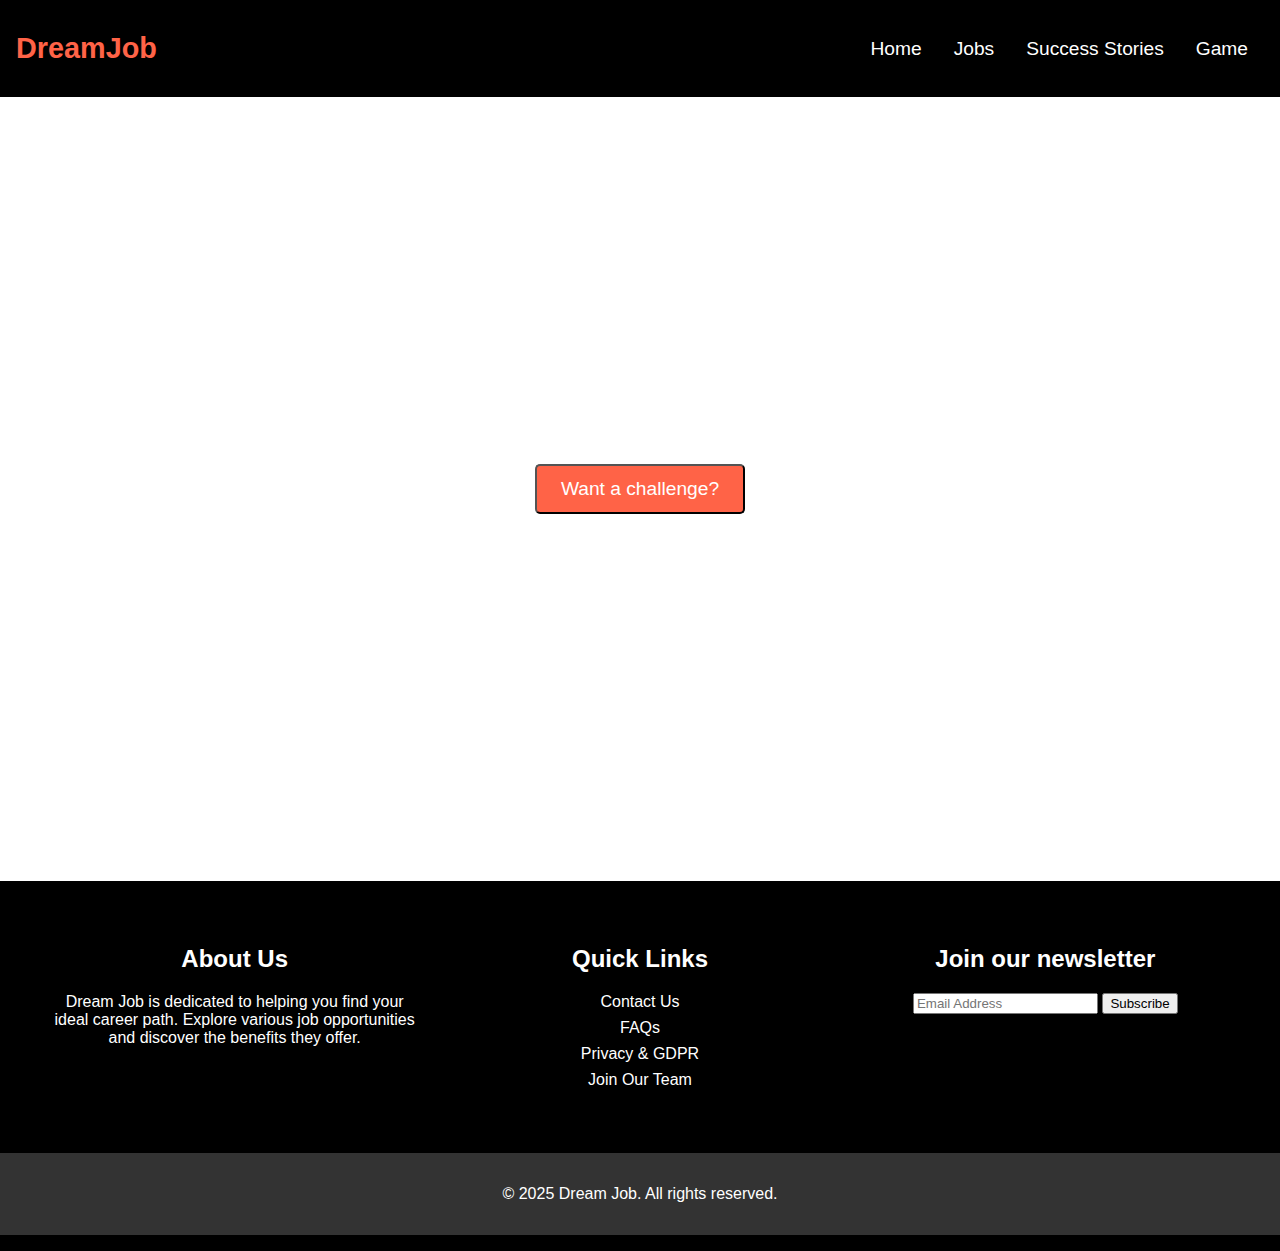
<file: game.html>
<!DOCTYPE html>
<html lang="en">
<head>
    <meta charset="UTF-8">
    <meta name="viewport" content="width=device-width, initial-scale=1.0">
    <title>Game - Dream Job</title>
    <link rel="stylesheet" href="styles.css">
    <link rel="stylesheet" href="game.css">
</head>
<body>
    <header>
        <nav>
            <div class="logo">DreamJob</div>
            <ul>
                <li><a href="index.html">Home</a></li>
                <li><a href="jobs.html">Jobs</a></li>
                <li><a href="success-stories.html">Success Stories</a></li>
                <li><a href="game.html">Game</a></li>
            </ul>
        </nav>
    </header>
    <main>
        <div class="game-container">
            <button id="startButton" class="btn">Want a challenge?</button>
            <div id="questionsContainer" class="hidden">
                <div id="timer">Time left: 5:00</div>
                <form id="quizForm">
                    <!-- Questions will be dynamically inserted here -->
                </form>
                <button id="submitButton" class="btn hidden">Submit</button>
            </div>
        </div>
    </main>
    <footer>
        <div class="footer-content">
            <div class="footer-section about">
                <h2>About Us</h2>
                <p>Dream Job is dedicated to helping you find your ideal career path. Explore various job opportunities and discover the benefits they offer.</p>
            </div>
            <div class="footer-section links">
                <h2>Quick Links</h2>
                <ul>
                    <li><a href="#">Contact Us</a></li>
                    <li><a href="#">FAQs</a></li>
                    <li><a href="#">Privacy & GDPR</a></li>
                    <li><a href="#">Join Our Team</a></li>
                </ul>
            </div>
            <div class="footer-section newsletter">
                <h2>Join our newsletter</h2>
                <form>
                    <input type="email" placeholder="Email Address" required>
                    <button type="submit">Subscribe</button>
                </form>
            </div>
        </div>
        <div class="footer-bottom">
            <p>&copy; 2025 Dream Job. All rights reserved.</p>
        </div>
    </footer>

    <div id="resultModal" class="modal">
        <div class="modal-content">
            <span class="close" onclick="closeResultModal()">&times;</span>
            <h2 id="resultTitle"></h2>
            <p id="resultMessage"></p>
        </div>
    </div>

    <script src="game.js"></script>
</body>
</html>
</file>
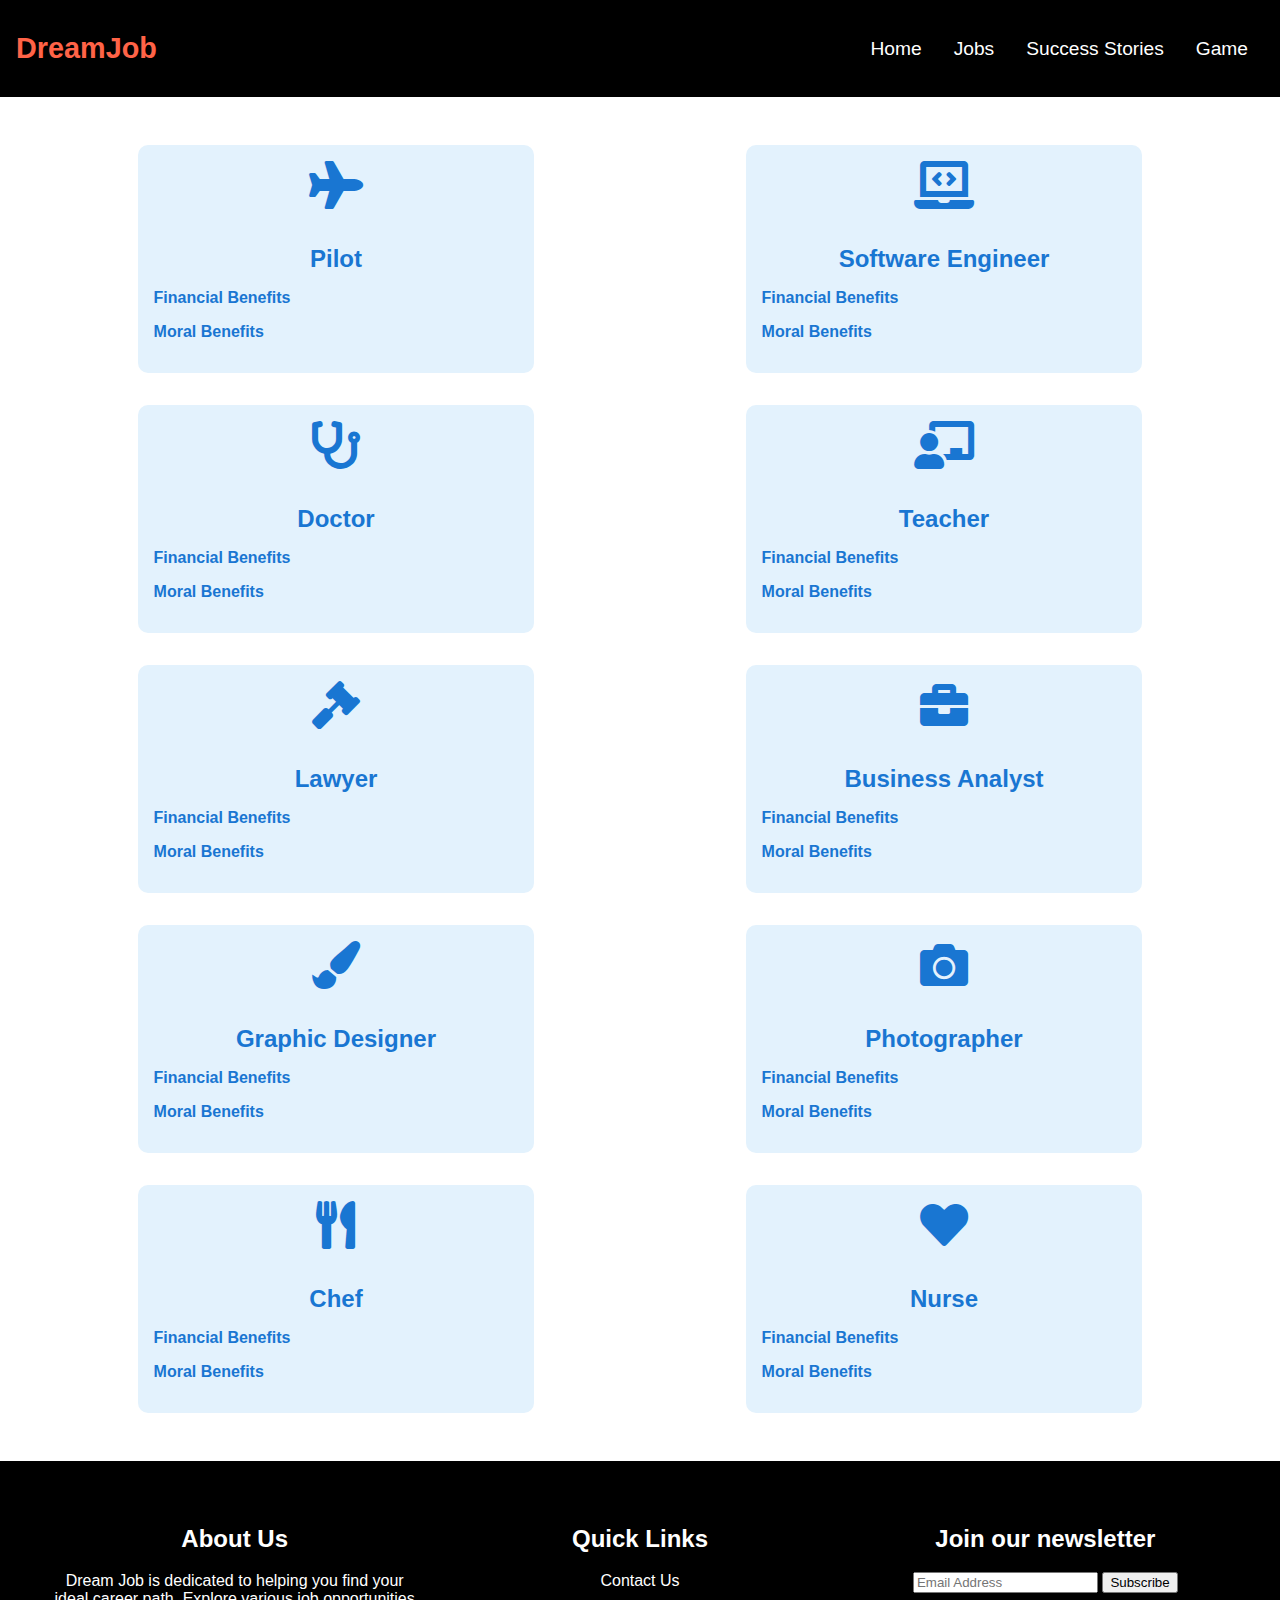
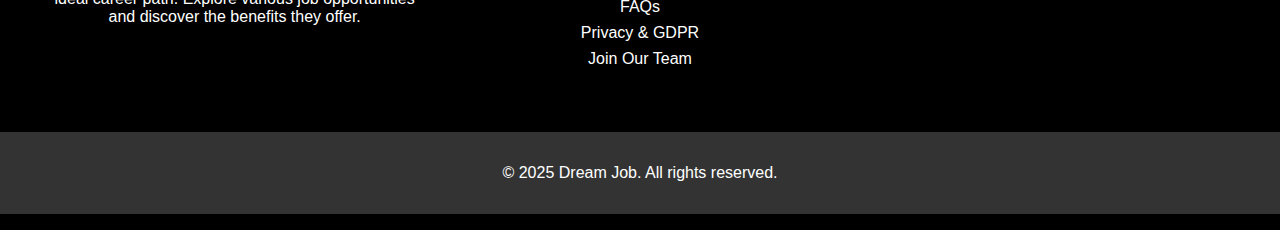
<file: jobs.html>
<!DOCTYPE html>
<html lang="en">
<head>
    <meta charset="UTF-8">
    <meta name="viewport" content="width=device-width, initial-scale=1.0">
    <title>Jobs - Dream Job</title>
    <link rel="stylesheet" href="/styles.css">
    <link rel="stylesheet" href="/jobs.css">
    <link rel="stylesheet" href="https://cdnjs.cloudflare.com/ajax/libs/font-awesome/5.15.3/css/all.min.css">
</head>
<body>
    <header>
        <nav>
            <div class="logo">DreamJob</div>
            <ul>
                <li><a href="index.html">Home</a></li>
                <li><a href="jobs.html">Jobs</a></li>
                <li><a href="success-stories.html">Success Stories</a></li>
                <li><a href="game.html">Game</a></li>
            </ul>
        </nav>
    </header>
    <main>
        <section class="jobs">
            <div class="job" onclick="openModal('Pilot', 'High salary, travel perks, retirement benefits, health insurance, paid time off, and bonuses based on performance.', 'Complete a flight training program, obtain a commercial pilot license, and gain experience through regional airlines.')">
                <i class="fas fa-plane"></i>
                <h2>Pilot</h2>
                <div class="benefits">
                    <p class="benefit-title">Financial Benefits</p>
                    <p class="benefit-detail">High salary, travel perks, retirement benefits, health insurance, paid time off, and bonuses based on performance.</p>
                    <p class="benefit-title">Moral Benefits</p>
                    <p class="benefit-detail">Sense of adventure, responsibility, leadership skills, global exposure, personal growth, and the opportunity to see the world from a unique perspective.</p>
                </div>
            </div>
            <div class="job" onclick="openModal('Software Engineer', 'Competitive salary, stock options, bonuses, health insurance, retirement plans, and opportunities for career advancement.', 'Earn a degree in computer science, gain experience through internships, and build a strong portfolio of projects.')">
                <i class="fas fa-laptop-code"></i>
                <h2>Software Engineer</h2>
                <div class="benefits">
                    <p class="benefit-title">Financial Benefits</p>
                    <p class="benefit-detail">Competitive salary, stock options, bonuses, health insurance, retirement plans, and opportunities for career advancement.</p>
                    <p class="benefit-title">Moral Benefits</p>
                    <p class="benefit-detail">Problem-solving, innovation, creativity, continuous learning, the ability to work on cutting-edge technology, and the satisfaction of building products that impact millions of people.</p>
                </div>
            </div>
            <div class="job" onclick="openModal('Doctor', 'High salary, job security, health insurance, retirement benefits, malpractice insurance, and opportunities for private practice.', 'Complete a medical degree, pass licensing exams, and complete a residency program.')">
                <i class="fas fa-stethoscope"></i>
                <h2>Doctor</h2>
                <div class="benefits">
                    <p class="benefit-title">Financial Benefits</p>
                    <p class="benefit-detail">High salary, job security, health insurance, retirement benefits, malpractice insurance, and opportunities for private practice.</p>
                    <p class="benefit-title">Moral Benefits</p>
                    <p class="benefit-detail">Helping others, saving lives, community respect, personal fulfillment, the ability to make a significant impact on patients' lives, and continuous professional development.</p>
                </div>
            </div>
            <div class="job" onclick="openModal('Teacher', 'Stable salary, health insurance, retirement benefits, paid time off, and opportunities for professional development.', 'Earn a degree in education, complete a teacher preparation program, and obtain a teaching license.')">
                <i class="fas fa-chalkboard-teacher"></i>
                <h2>Teacher</h2>
                <div class="benefits">
                    <p class="benefit-title">Financial Benefits</p>
                    <p class="benefit-detail">Stable salary, health insurance, retirement benefits, paid time off, and opportunities for professional development.</p>
                    <p class="benefit-title">Moral Benefits</p>
                    <p class="benefit-detail">Making a difference in students' lives, personal fulfillment, continuous learning, and the opportunity to inspire and educate the next generation.</p>
                </div>
            </div>
            <div class="job" onclick="openModal('Lawyer', 'High salary, bonuses, health insurance, retirement benefits, and opportunities for career advancement.', 'Earn a law degree, pass the bar exam, and gain experience through internships or clerkships.')">
                <i class="fas fa-gavel"></i>
                <h2>Lawyer</h2>
                <div class="benefits">
                    <p class="benefit-title">Financial Benefits</p>
                    <p class="benefit-detail">High salary, bonuses, health insurance, retirement benefits, and opportunities for career advancement.</p>
                    <p class="benefit-title">Moral Benefits</p>
                    <p class="benefit-detail">Helping others, advocating for justice, personal fulfillment, and the opportunity to make a significant impact on clients' lives.</p>
                </div>
            </div>
            <div class="job" onclick="openModal('Business Analyst', 'Competitive salary, bonuses, health insurance, retirement plans, and opportunities for career growth.', 'Earn a degree in business or a related field, gain experience through internships, and develop strong analytical skills.')">
                <i class="fas fa-briefcase"></i>
                <h2>Business Analyst</h2>
                <div class="benefits">
                    <p class="benefit-title">Financial Benefits</p>
                    <p class="benefit-detail">Competitive salary, bonuses, health insurance, retirement plans, and opportunities for career growth.</p>
                    <p class="benefit-title">Moral Benefits</p>
                    <p class="benefit-detail">Problem-solving, strategic thinking, continuous learning, and the satisfaction of improving business processes and outcomes.</p>
                </div>
            </div>
            <div class="job" onclick="openModal('Graphic Designer', 'Competitive salary, freelance opportunities, health insurance, and opportunities for career advancement.', 'Earn a degree in graphic design or a related field, build a strong portfolio, and gain experience through internships or freelance work.')">
                <i class="fas fa-paint-brush"></i>
                <h2>Graphic Designer</h2>
                <div class="benefits">
                    <p class="benefit-title">Financial Benefits</p>
                    <p class="benefit-detail">Competitive salary, freelance opportunities, health insurance, and opportunities for career advancement.</p>
                    <p class="benefit-title">Moral Benefits</p>
                    <p class="benefit-detail">Creativity, artistic expression, personal fulfillment, and the opportunity to work on diverse and exciting projects.</p>
                </div>
            </div>
            <div class="job" onclick="openModal('Photographer', 'Freelance opportunities, competitive rates, and the potential for high earnings through various photography services.', 'Develop strong photography skills, build a portfolio, and gain experience through freelance work or internships.')">
                <i class="fas fa-camera"></i>
                <h2>Photographer</h2>
                <div class="benefits">
                    <p class="benefit-title">Financial Benefits</p>
                    <p class="benefit-detail">Freelance opportunities, competitive rates, and the potential for high earnings through various photography services.</p>
                    <p class="benefit-title">Moral Benefits</p>
                    <p class="benefit-detail">Creativity, artistic expression, personal fulfillment, and the opportunity to capture and preserve special moments.</p>
                </div>
            </div>
            <div class="job" onclick="openModal('Chef', 'Competitive salary, health insurance, retirement benefits, and opportunities for career advancement.', 'Complete a culinary arts program, gain experience through internships or apprenticeships, and develop strong culinary skills.')">
                <i class="fas fa-utensils"></i>
                <h2>Chef</h2>
                <div class="benefits">
                    <p class="benefit-title">Financial Benefits</p>
                    <p class="benefit-detail">Competitive salary, health insurance, retirement benefits, and opportunities for career advancement.</p>
                    <p class="benefit-title">Moral Benefits</p>
                    <p class="benefit-detail">Creativity, culinary expression, personal fulfillment, and the opportunity to delight customers with delicious food.</p>
                </div>
            </div>
            <div class="job" onclick="openModal('Nurse', 'Stable salary, health insurance, retirement benefits, and opportunities for career growth.', 'Complete a nursing program, pass licensing exams, and gain experience through internships or clinical rotations.')">
                <i class="fas fa-heart"></i>
                <h2>Nurse</h2>
                <div class="benefits">
                    <p class="benefit-title">Financial Benefits</p>
                    <p class="benefit-detail">Stable salary, health insurance, retirement benefits, and opportunities for career growth.</p>
                    <p class="benefit-title">Moral Benefits</p>
                    <p class="benefit-detail">Helping others, personal fulfillment, continuous learning, and the opportunity to make a significant impact on patients' lives.</p>
                </div>
            </div>
        </section>
    </main>
    <footer>
        <div class="footer-content">
            <div class="footer-section about">
                <h2>About Us</h2>
                <p>Dream Job is dedicated to helping you find your ideal career path. Explore various job opportunities and discover the benefits they offer.</p>
            </div>
            <div class="footer-section links">
                <h2>Quick Links</h2>
                <ul>
                    <li><a href="#">Contact Us</a></li>
                    <li><a href="#">FAQs</a></li>
                    <li><a href="#">Privacy & GDPR</a></li>
                    <li><a href="#">Join Our Team</a></li>
                </ul>
            </div>
            <div class="footer-section newsletter">
                <h2>Join our newsletter</h2>
                <form>
                    <input type="email" placeholder="Email Address" required>
                    <button type="submit">Subscribe</button>
                </form>
            </div>
        </div>
        <div class="footer-bottom">
            <p>&copy; 2025 Dream Job. All rights reserved.</p>
        </div>
    </footer>

    <!-- Modal -->
    <div id="jobModal" class="modal">
        <div class="modal-content">
            <span class="close" onclick="closeModal()">&times;</span>
            <h2 id="jobTitle"></h2>
            <p id="jobPay"></p>
            <p id="jobHowToGet"></p>
        </div>
    </div>

    <script src="/jobs.js"></script>
</body>
</html>
</file>
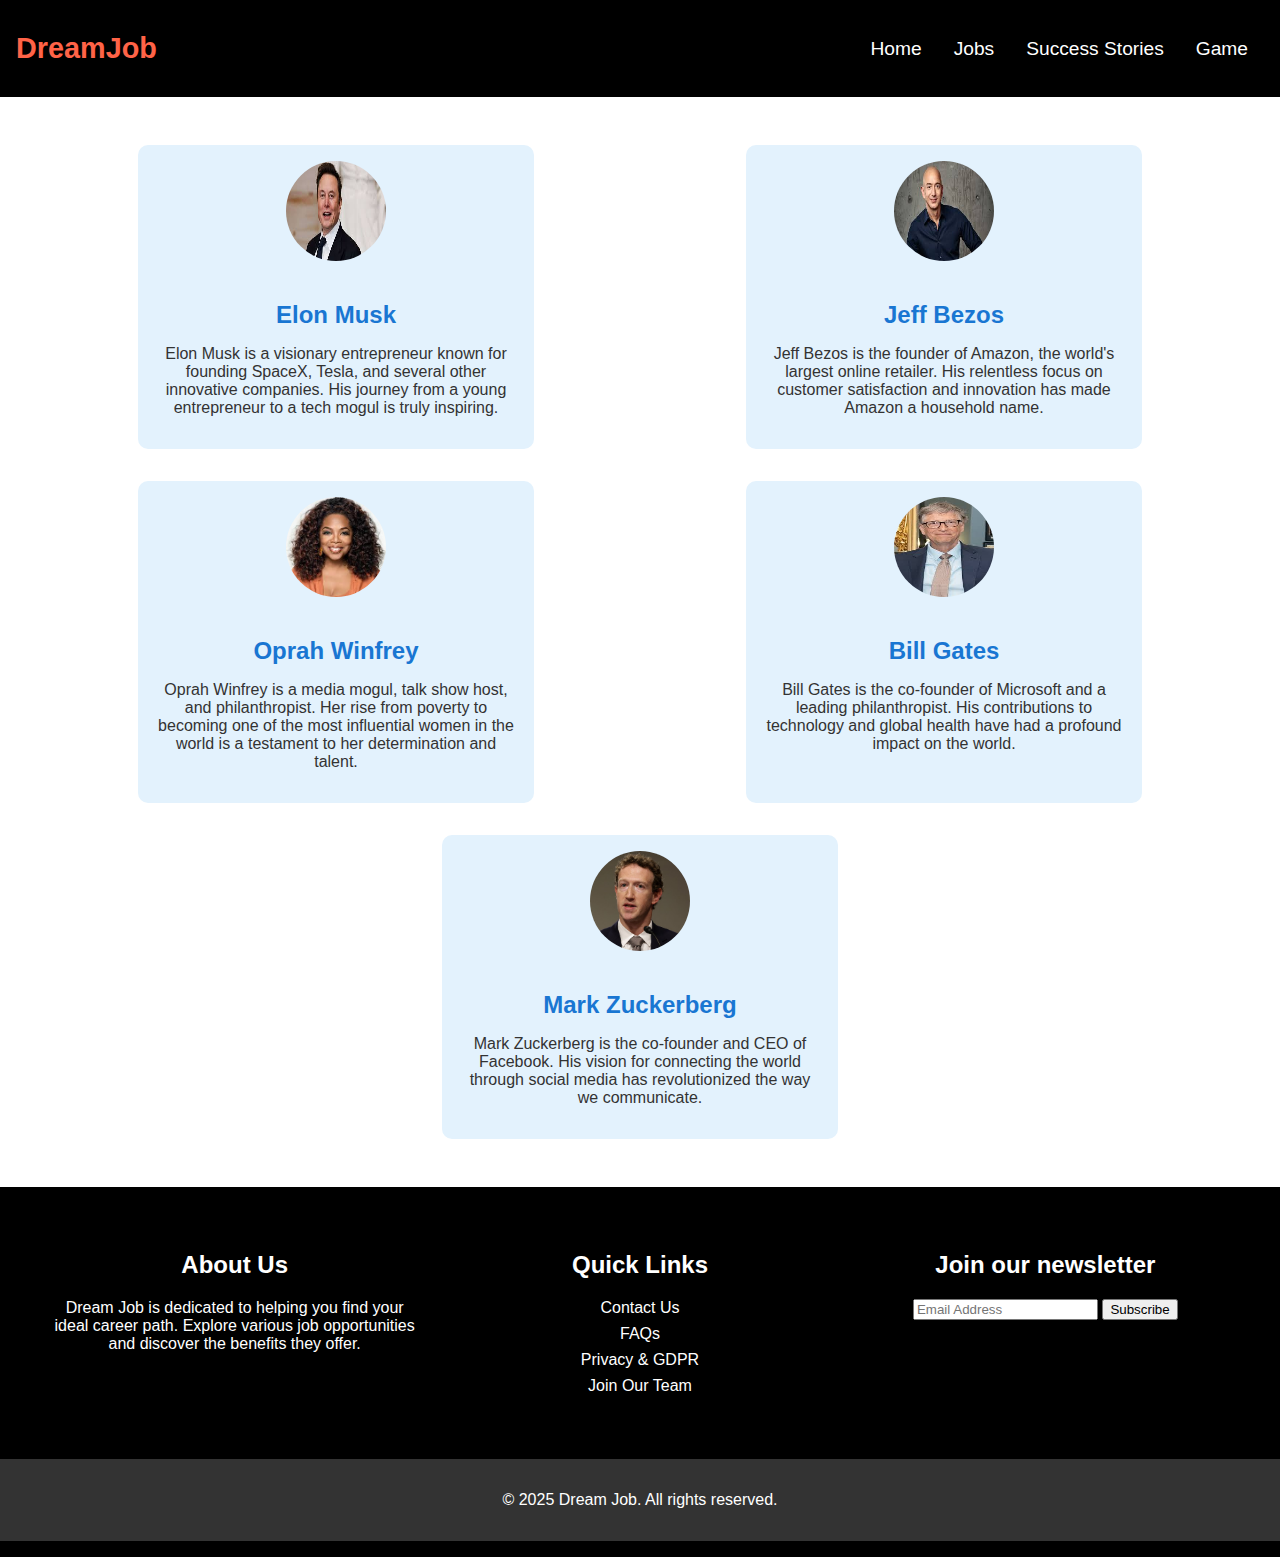
<file: success-stories.html>
<!DOCTYPE html>
<html lang="en">
<head>
    <meta charset="UTF-8">
    <meta name="viewport" content="width=device-width, initial-scale=1.0">
    <title>Success Stories - Dream Job</title>
    <link rel="stylesheet" href="/styles.css">
    <link rel="stylesheet" href="/success-stories.css">
</head>
<body>
    <header>
        <nav>
            <div class="logo">DreamJob</div>
            <ul>
                <li><a href="index.html">Home</a></li>
                <li><a href="jobs.html">Jobs</a></li>
                <li><a href="success-stories.html">Success Stories</a></li>
                <li><a href="game.html">Game</a></li>
            </ul>
        </nav>
    </header>
    <main>
        <section class="success-stories">
            <div class="story">
                <img src="/elon musk.jfif" alt="Elon Musk">
                <h2>Elon Musk</h2>
                <p>Elon Musk is a visionary entrepreneur known for founding SpaceX, Tesla, and several other innovative companies. His journey from a young entrepreneur to a tech mogul is truly inspiring.</p>
            </div>
            <div class="story">
                <img src="/jeff.jfif" alt="Jeff Bezos">
                <h2>Jeff Bezos</h2>
                <p>Jeff Bezos is the founder of Amazon, the world's largest online retailer. His relentless focus on customer satisfaction and innovation has made Amazon a household name.</p>
            </div>
            <div class="story">
                <img src="/oprah.jfif" alt="Oprah Winfrey">
                <h2>Oprah Winfrey</h2>
                <p>Oprah Winfrey is a media mogul, talk show host, and philanthropist. Her rise from poverty to becoming one of the most influential women in the world is a testament to her determination and talent.</p>
            </div>
            <div class="story">
                <img src="/bill.jfif" alt="Bill Gates">
                <h2>Bill Gates</h2>
                <p>Bill Gates is the co-founder of Microsoft and a leading philanthropist. His contributions to technology and global health have had a profound impact on the world.</p>
            </div>
            <div class="story">
                <img src="/mark.pjpeg" alt="Mark Zuckerberg">
                <h2>Mark Zuckerberg</h2>
                <p>Mark Zuckerberg is the co-founder and CEO of Facebook. His vision for connecting the world through social media has revolutionized the way we communicate.</p>
            </div>
        </section>
    </main>
    <footer>
        <div class="footer-content">
            <div class="footer-section about">
                <h2>About Us</h2>
                <p>Dream Job is dedicated to helping you find your ideal career path. Explore various job opportunities and discover the benefits they offer.</p>
            </div>
            <div class="footer-section links">
                <h2>Quick Links</h2>
                <ul>
                    <li><a href="#">Contact Us</a></li>
                    <li><a href="#">FAQs</a></li>
                    <li><a href="#">Privacy & GDPR</a></li>
                    <li><a href="#">Join Our Team</a></li>
                </ul>
            </div>
            <div class="footer-section newsletter">
                <h2>Join our newsletter</h2>
                <form>
                    <input type="email" placeholder="Email Address" required>
                    <button type="submit">Subscribe</button>
                </form>
            </div>
        </div>
        <div class="footer-bottom">
            <p>&copy; 2025 Dream Job. All rights reserved.</p>
        </div>
    </footer>
</body>
</html>
</file>
<file: styles.css>
body {
    font-family: 'Poppins', sans-serif;
    margin: 0;
    padding: 0;
    background-color: #f4f4f4;
}

header {
    background-color: #000;
    color: #fff;
    text-align: center;
    padding: 1rem 0;
    box-shadow: 0 2px 4px rgba(0, 0, 0, 0.1);
}

nav {
    background-color: #000;
    padding: 1rem;
    display: flex;
    justify-content: space-between;
    align-items: center;
}

nav .logo {
    color: #ff6347;
    font-size: 1.8rem;
    font-weight: bold;
}

nav ul {
    list-style: none;
    margin: 0;
    padding: 0;
    display: flex;
}

nav ul li {
    margin: 0 1rem;
}

nav ul li a {
    color: #fff;
    text-decoration: none;
    font-size: 1.2rem;
    transition: color 0.3s;
}

nav ul li a:hover {
    color: #ff6347;
}

.hero {
    position: relative;
    height: 100vh;
    background: url('/1637270646-shutterstock-1470208685.jpg') no-repeat center center/cover;
    display: flex;
    flex-direction: column;
    justify-content: center;
    align-items: center;
    color: #000000;
    text-align: center;
}

.hero h1 {
    font-size: 3.5rem;
    margin-bottom: 0.5rem;
}

.hero p {
    font-size: 1.5rem;
    margin-bottom: 1.5rem;
}

.btn {
    background-color: #ff6347;
    color: white;
    padding: 0.75rem 1.5rem;
    font-size: 1.2rem;
    text-decoration: none;
    border-radius: 5px;
    transition: background 0.3s;
}

.btn:hover {
    background-color: #e5533d;
}

footer {
    background-color: #000;
    color: #fff;
    text-align: center;
    padding: 1rem 0;
    position: relative;
    width: 100%;
    bottom: 0;
}

.footer-content {
    display: flex;
    justify-content: space-between;
    padding: 2rem;
}

.footer-section {
    flex: 1;
    padding: 1rem;
}

.footer-section h2 {
    margin-top: 0;
    font-size: 1.5rem;
    font-weight: bold;
}

.footer-section ul {
    list-style: none;
    padding: 0;
}

.footer-section ul li {
    margin-bottom: 0.5rem;
}

.footer-section ul li a {
    color: #fff;
    text-decoration: none;
    transition: color 0.3s;
}

.footer-section ul li a:hover {
    color: #ff6347;
}

.footer-section .newsletter form {
    display: flex;
    flex-direction: column;
}

.footer-section .newsletter input {
    padding: 0.5rem;
    margin-bottom: 0.5rem;
    border: none;
    border-radius: 5px;
}

.footer-section .newsletter button {
    padding: 0.5rem;
    border: none;
    border-radius: 5px;
    background-color: #ff6347;
    color: #fff;
    cursor: pointer;
    font-weight: bold;
}

.footer-section .newsletter button:hover {
    background-color: #e5533d;
}

.footer-bottom {
    background-color: #333;
    color: #fff;
    text-align: center;
    padding: 1rem 0;
}
</file>
<file: game.css>
body {
    font-family: 'Poppins', sans-serif;
    margin: 0;
    padding: 0;
    background-color: #f4f4f4;
}

header {
    background-color: #000;
    color: #fff;
    text-align: center;
    padding: 1rem 0;
    box-shadow: 0 2px 4px rgba(0, 0, 0, 0.1);
}

nav {
    background-color: #000;
    padding: 1rem;
    display: flex;
    justify-content: space-between;
    align-items: center;
}

nav .logo {
    color: #ff6347;
    font-size: 1.8rem;
    font-weight: bold;
}

nav ul {
    list-style: none;
    margin: 0;
    padding: 0;
    display: flex;
}

nav ul li {
    margin: 0 1rem;
}

nav ul li a {
    color: #fff;
    text-decoration: none;
    font-size: 1.2rem;
    transition: color 0.3s;
}

nav ul li a:hover {
    color: #ff6347;
}

main {
    padding: 2rem;
    background-color: #fff;
    text-align: center;
}

.game-container {
    display: flex;
    flex-direction: column;
    align-items: center;
    justify-content: center;
    height: 80vh;
}

.btn {
    background-color: #ff6347;
    color: white;
    padding: 0.75rem 1.5rem;
    font-size: 1.2rem;
    text-decoration: none;
    border-radius: 5px;
    transition: background 0.3s;
    cursor: pointer;
}

.btn:hover {
    background-color: #e5533d;
}

.hidden {
    display: none;
}

#timer {
    font-size: 1.5rem;
    margin-bottom: 1rem;
}

#questionsContainer {
    width: 80%;
    max-width: 800px;
    margin: 0 auto;
    text-align: left;
    overflow-y: auto;
    max-height: 60vh;
    padding: 1rem;
    border: 1px solid #ddd;
    border-radius: 10px;
    background-color: #f9f9f9;
}

.question {
    margin-bottom: 1.5rem;
}

.question p {
    font-size: 1.2rem;
    margin-bottom: 0.5rem;
}

.question label {
    display: block;
    margin-bottom: 0.5rem;
}

.modal {
    display: none;
    position: fixed;
    z-index: 1;
    left: 0;
    top: 0;
    width: 100%;
    height: 100%;
    overflow: auto;
    background-color: rgba(0, 0, 0, 0.5);
}

.modal-content {
    background-color: #fff;
    margin: 15% auto;
    padding: 20px;
    border: 1px solid #888;
    width: 80%;
    max-width: 500px;
    border-radius: 10px;
    box-shadow: 0 5px 15px rgba(0, 0, 0, 0.3);
    animation: fadeIn 0.3s ease-in-out;
}

@keyframes fadeIn {
    from {
        opacity: 0;
        transform: translateY(-10px);
    }
    to {
        opacity: 1;
        transform: translateY(0);
    }
}

.close {
    color: #aaa;
    float: right;
    font-size: 28px;
    font-weight: bold;
}

.close:hover,
.close:focus {
    color: #000;
    text-decoration: none;
    cursor: pointer;
}

.modal-content h2 {
    font-size: 1.8rem;
    color: #1976d2;
    margin-bottom: 1rem;
}

.modal-content p {
    font-size: 1.2rem;
    color: #333;
    margin-bottom: 1rem;
}
</file>
<file: jobs.css>
body {
    font-family: 'Poppins', sans-serif;
    margin: 0;
    padding: 0;
    background-color: #f4f4f4;
}

header {
    background-color: #000;
    color: #fff;
    text-align: center;
    padding: 1rem 0;
    box-shadow: 0 2px 4px rgba(0, 0, 0, 0.1);
}

nav {
    background-color: #000;
    padding: 1rem;
    display: flex;
    justify-content: space-between;
    align-items: center;
}

nav .logo {
    color: #ff6347;
    font-size: 1.8rem;
    font-weight: bold;
}

nav ul {
    list-style: none;
    margin: 0;
    padding: 0;
    display: flex;
}

nav ul li {
    margin: 0 1rem;
}

nav ul li a {
    color: #fff;
    text-decoration: none;
    font-size: 1.2rem;
    transition: color 0.3s;
}

nav ul li a:hover {
    color: #ff6347;
}

main {
    padding: 2rem;
    background-color: #fff;
}

.jobs {
    display: flex;
    flex-wrap: wrap;
    justify-content: space-around;
}

.job {
    background-color: #e3f2fd;
    border-radius: 10px;
    padding: 1rem;
    margin: 1rem;
    width: 30%;
    text-align: center;
    transition: transform 0.3s, box-shadow 0.3s;
    cursor: pointer;
}

.job:hover {
    transform: translateY(-5px);
    box-shadow: 0 0 15px rgba(0, 0, 0, 0.2);
}

.job i {
    font-size: 3rem;
    color: #1976d2;
    margin-bottom: 1rem;
}

.job h2 {
    font-size: 1.5rem;
    color: #1976d2;
    margin-bottom: 1rem;
}

.benefits {
    text-align: left;
}

.benefit-title {
    font-weight: bold;
    color: #1976d2;
    cursor: pointer;
    transition: font-size 0.3s;
}

.benefit-title:hover {
    font-size: 1.2rem;
}

.benefit-detail {
    display: none;
    color: #333;
}

.benefit-title:hover + .benefit-detail {
    display: block;
}

footer {
    background-color: #000;
    color: #fff;
    text-align: center;
    padding: 1rem 0;
    position: relative;
    width: 100%;
    bottom: 0;
}

.footer-content {
    display: flex;
    justify-content: space-between;
    padding: 2rem;
}

.footer-section {
    flex: 1;
    padding: 1rem;
}

.footer-section h2 {
    margin-top: 0;
    font-size: 1.5rem;
    font-weight: bold;
}

.footer-section ul {
    list-style: none;
    padding: 0;
}

.footer-section ul li {
    margin-bottom: 0.5rem;
}

.footer-section ul li a {
    color: #fff;
    text-decoration: none;
    transition: color 0.3s;
}

.footer-section ul li a:hover {
    color: #ff6347;
}

.footer-section .newsletter form {
    display: flex;
    flex-direction: column;
}

.footer-section .newsletter input {
    padding: 0.5rem;
    margin-bottom: 0.5rem;
    border: none;
    border-radius: 5px;
}

.footer-section .newsletter button {
    padding: 0.5rem;
    border: none;
    border-radius: 5px;
    background-color: #ff6347;
    color: #fff;
    cursor: pointer;
    font-weight: bold;
}

.footer-section .newsletter button:hover {
    background-color: #e5533d;
}

.footer-bottom {
    background-color: #333;
    color: #fff;
    text-align: center;
    padding: 1rem 0;
}

/* Modal Styles */
.modal {
    display: none;
    position: fixed;
    z-index: 1;
    left: 0;
    top: 0;
    width: 100%;
    height: 100%;
    overflow: auto;
    background-color: rgba(0, 0, 0, 0.5);
}

.modal-content {
    background-color: #fff;
    margin: 15% auto;
    padding: 20px;
    border: 1px solid #888;
    width: 80%;
    max-width: 500px;
    border-radius: 10px;
    box-shadow: 0 5px 15px rgba(0, 0, 0, 0.3);
    animation: fadeIn 0.3s ease-in-out;
}

@keyframes fadeIn {
    from {
        opacity: 0;
        transform: translateY(-10px);
    }
    to {
        opacity: 1;
        transform: translateY(0);
    }
}

.close {
    color: #aaa;
    float: right;
    font-size: 28px;
    font-weight: bold;
}

.close:hover,
.close:focus {
    color: #000;
    text-decoration: none;
    cursor: pointer;
}

.modal-content h2 {
    font-size: 1.8rem;
    color: #1976d2;
    margin-bottom: 1rem;
}

.modal-content p {
    font-size: 1.2rem;
    color: #333;
    margin-bottom: 1rem;
}
</file>
<file: success-stories.css>
body {
    font-family: 'Poppins', sans-serif;
    margin: 0;
    padding: 0;
    background-color: #f4f4f4;
}

header {
    background-color: #000;
    color: #fff;
    text-align: center;
    padding: 1rem 0;
    box-shadow: 0 2px 4px rgba(0, 0, 0, 0.1);
}

nav {
    background-color: #000;
    padding: 1rem;
    display: flex;
    justify-content: space-between;
    align-items: center;
}

nav .logo {
    color: #ff6347;
    font-size: 1.8rem;
    font-weight: bold;
}

nav ul {
    list-style: none;
    margin: 0;
    padding: 0;
    display: flex;
}

nav ul li {
    margin: 0 1rem;
}

nav ul li a {
    color: #fff;
    text-decoration: none;
    font-size: 1.2rem;
    transition: color 0.3s;
}

nav ul li a:hover {
    color: #ff6347;
}

main {
    padding: 2rem;
    background-color: #fff;
}

.success-stories {
    display: flex;
    flex-wrap: wrap;
    justify-content: space-around;
}

.story {
    background-color: #e3f2fd;
    border-radius: 10px;
    padding: 1rem;
    margin: 1rem;
    width: 30%;
    text-align: center;
    transition: transform 0.3s, box-shadow 0.3s;
    cursor: pointer;
}

.story:hover {
    transform: translateY(-5px);
    box-shadow: 0 0 15px rgba(0, 0, 0, 0.2);
}

.story img {
    width: 100px;
    height: 100px;
    border-radius: 50%;
    margin-bottom: 1rem;
}

.story h2 {
    font-size: 1.5rem;
    color: #1976d2;
    margin-bottom: 1rem;
}

.story p {
    font-size: 1rem;
    color: #333;
}

footer {
    background-color: #000;
    color: #fff;
    text-align: center;
    padding: 1rem 0;
    position: relative;
    width: 100%;
    bottom: 0;
}

.footer-content {
    display: flex;
    justify-content: space-between;
    padding: 2rem;
}

.footer-section {
    flex: 1;
    padding: 1rem;
}

.footer-section h2 {
    margin-top: 0;
    font-size: 1.5rem;
    font-weight: bold;
}

.footer-section ul {
    list-style: none;
    padding: 0;
}

.footer-section ul li {
    margin-bottom: 0.5rem;
}

.footer-section ul li a {
    color: #fff;
    text-decoration: none;
    transition: color 0.3s;
}

.footer-section ul li a:hover {
    color: #ff6347;
}

.footer-section .newsletter form {
    display: flex;
    flex-direction: column;
}

.footer-section .newsletter input {
    padding: 0.5rem;
    margin-bottom: 0.5rem;
    border: none;
    border-radius: 5px;
}

.footer-section .newsletter button {
    padding: 0.5rem;
    border: none;
    border-radius: 5px;
    background-color: #ff6347;
    color: #fff;
    cursor: pointer;
    font-weight: bold;
}

.footer-section .newsletter button:hover {
    background-color: #e5533d;
}

.footer-bottom {
    background-color: #333;
    color: #fff;
    text-align: center;
    padding: 1rem 0;
}
</file>
